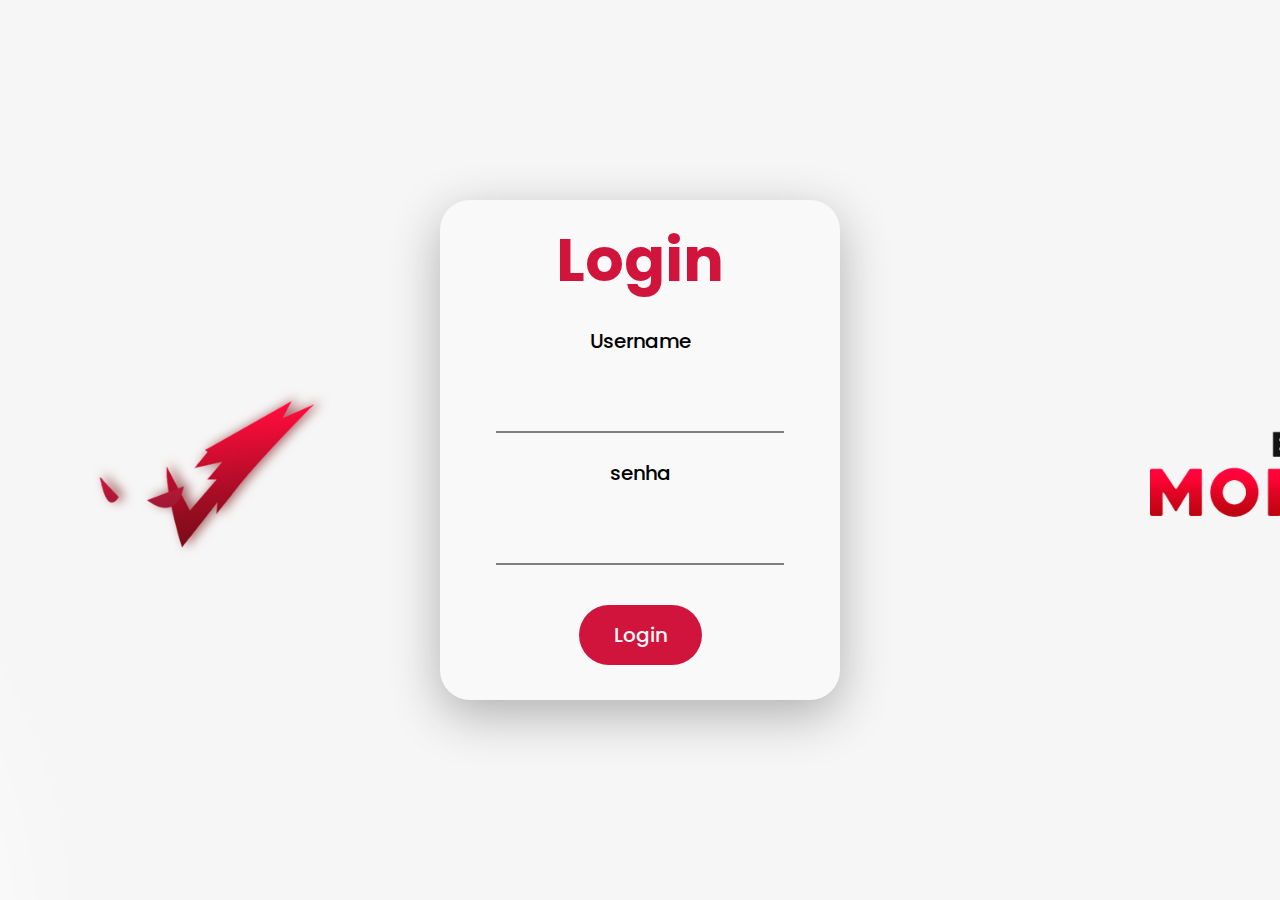
<file: apiWebQuest/src/main/resources/static/index.html>
<!DOCTYPE html>
<html lang="en">
<head>
    <meta charset="UTF-8">
    <meta name="viewport" content="width=device-width, initial-scale=1.0">
    <link href="https://cdn.jsdelivr.net/npm/bootstrap@5.3.2/dist/css/bootstrap.min.css" rel="stylesheet" integrity="sha384-T3c6CoIi6uLrA9TneNEoa7RxnatzjcDSCmG1MXxSR1GAsXEV/Dwwykc2MPK8M2HN" crossorigin="anonymous">
    <link rel="stylesheet" href="./css/index.css">
    <title>Login</title>
</head>
<body>
    <div class="main">
        <div class="login-box">
            <div class="title">
                <h3>Login</h3>
            </div>
            <div class="form">
                <form action="">
                    <label for="">Username</label><br>
                    <input id="username" type="text"><br>
    
                    <label for="">senha</label><br>
                    <input id="password" type="password">
                </form>
            </div>
            <button id="login">Login</button>
        </div>
    </div>
</body>
<script src="./js/script.js"></script>
</html>
</file>
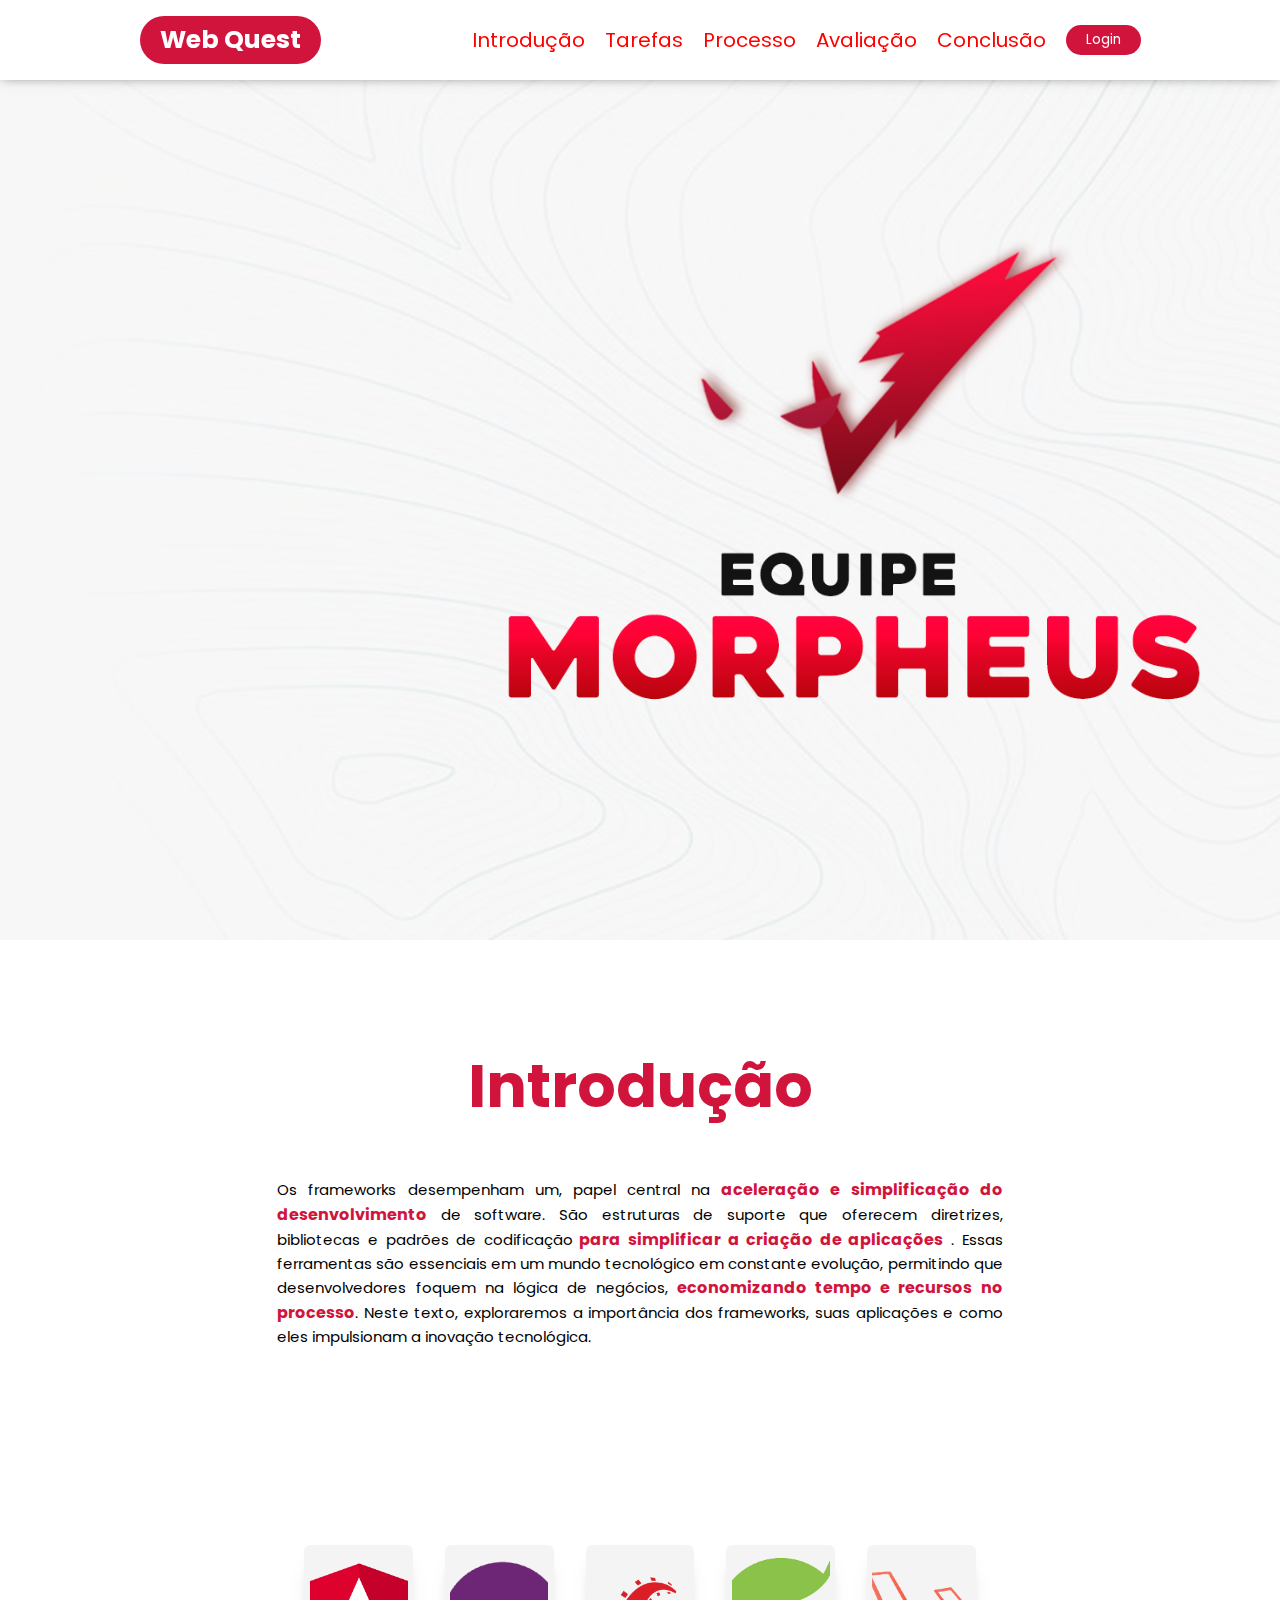
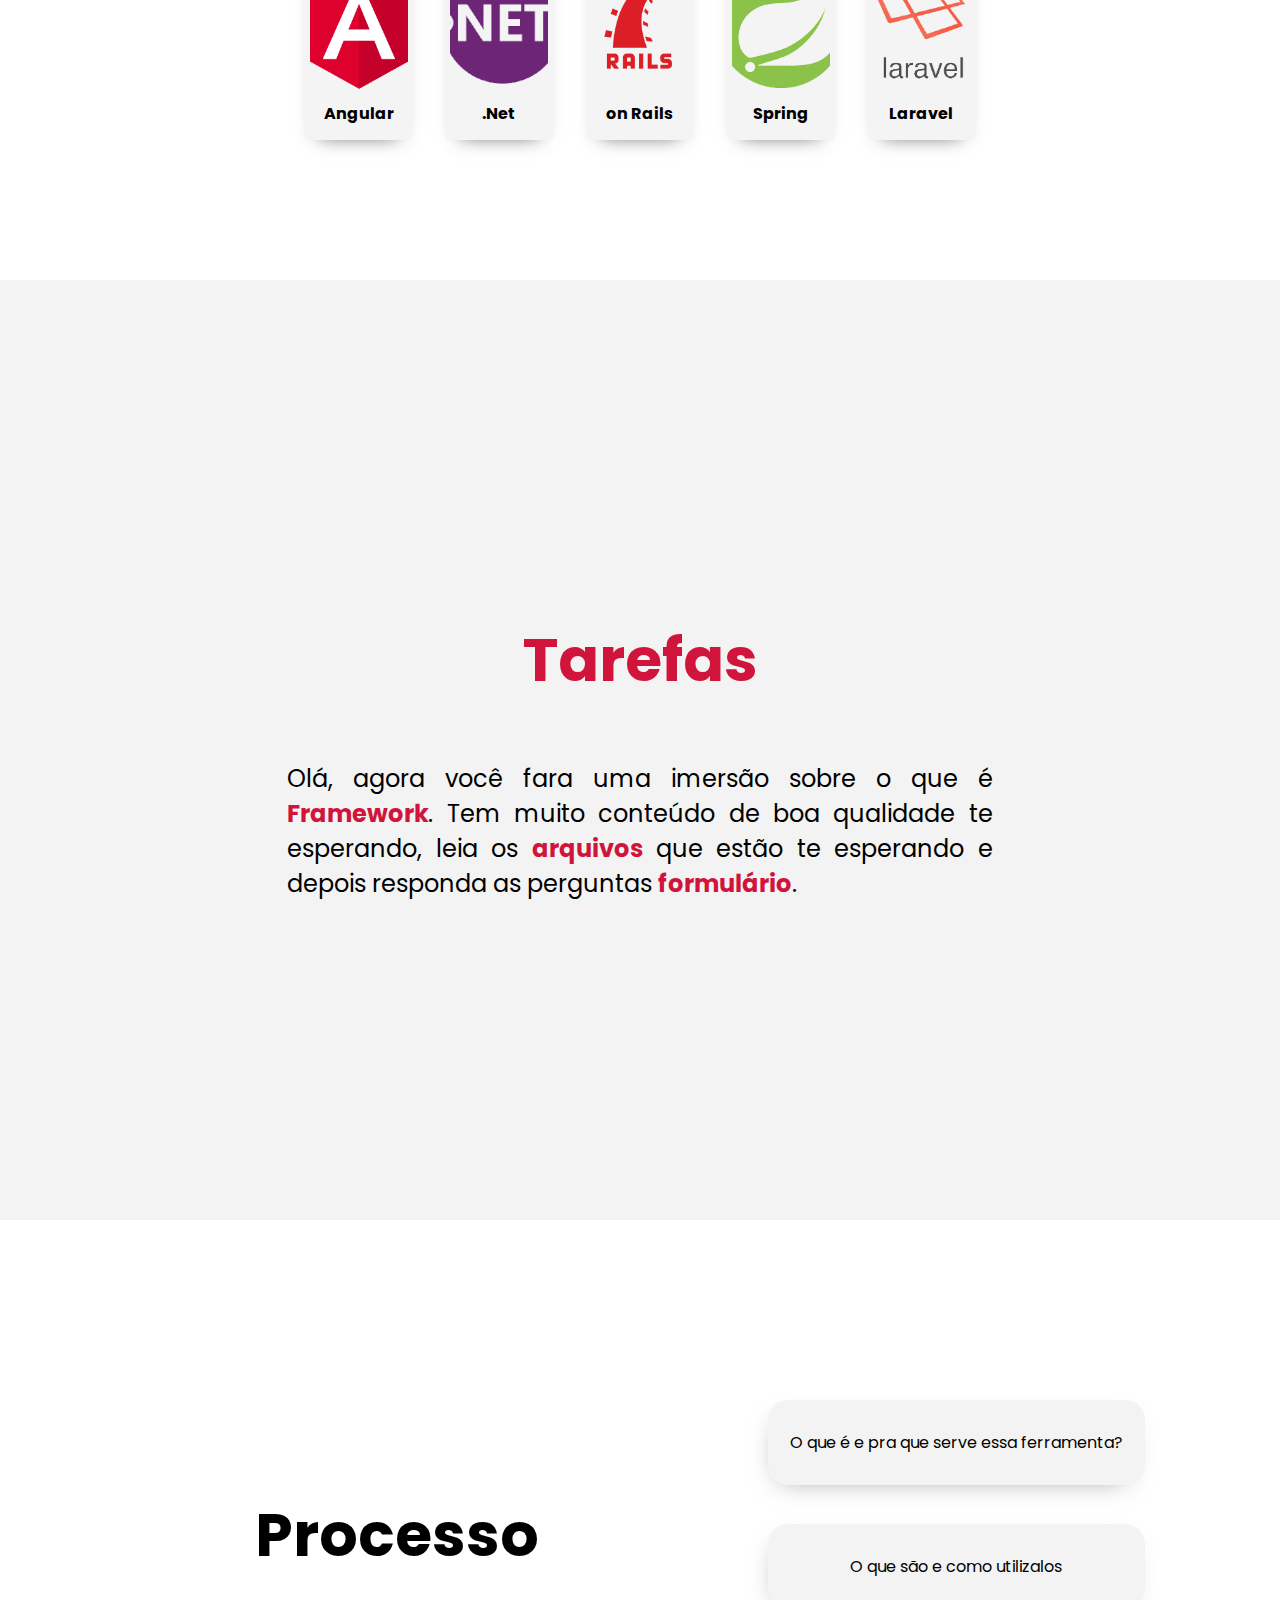
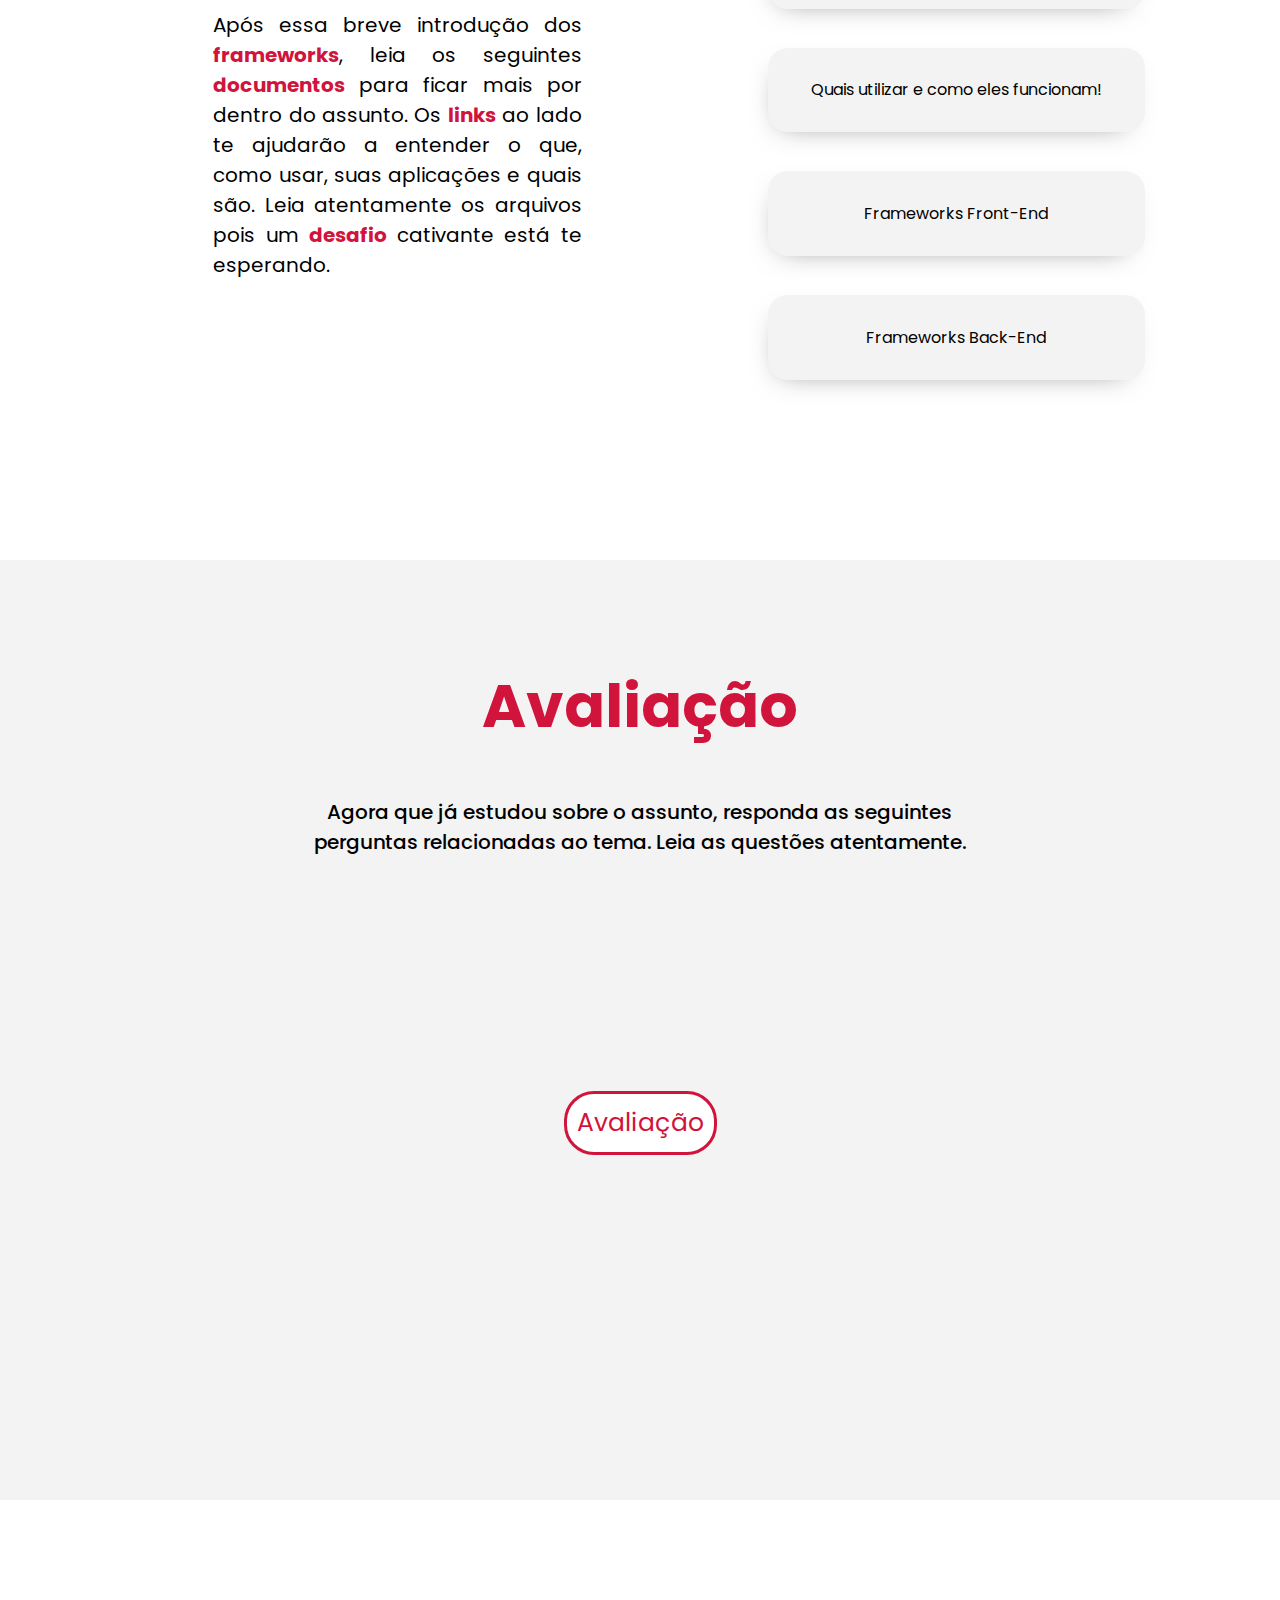
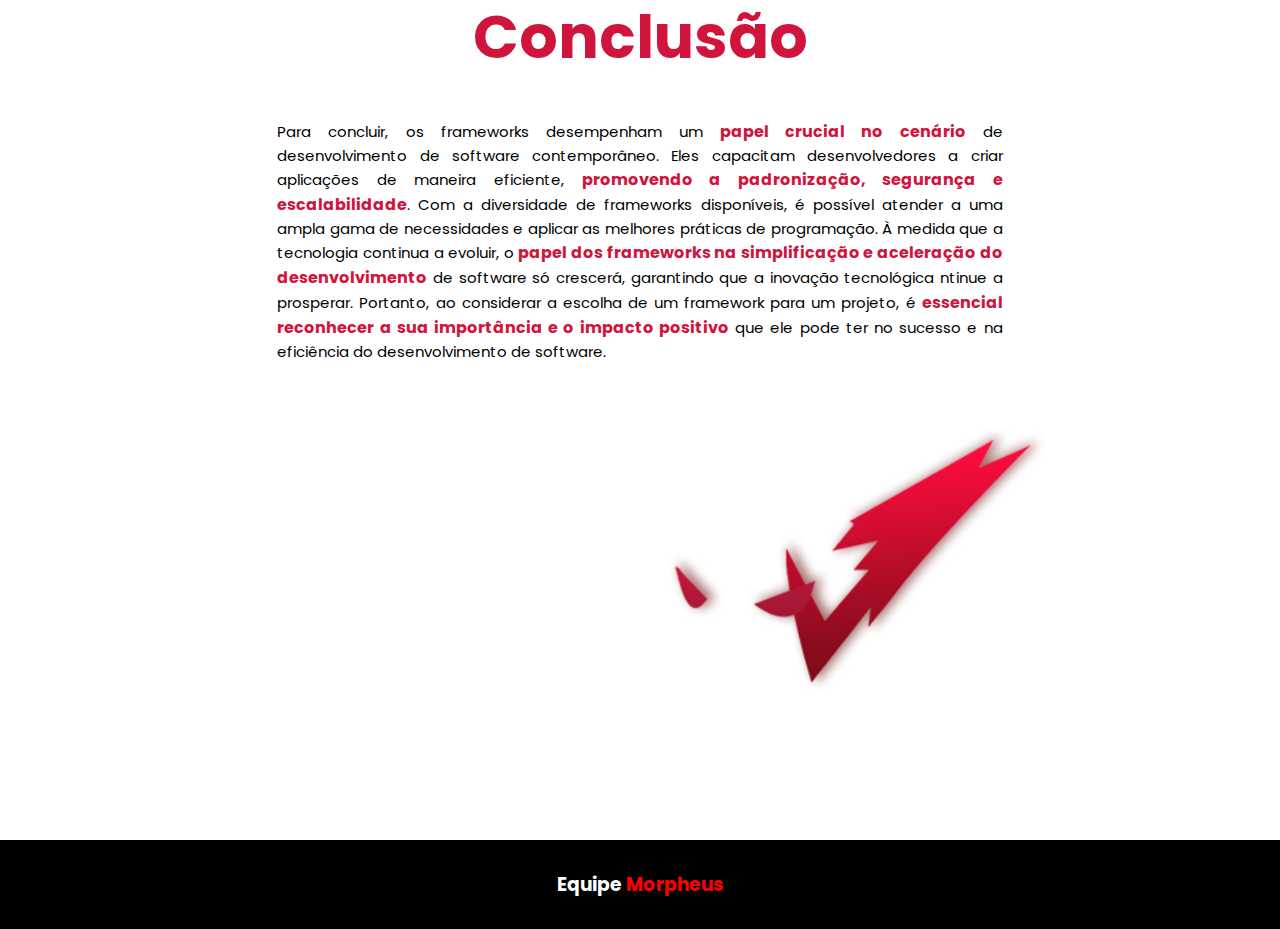
<file: apiWebQuest/src/main/resources/static/html/main.html>
<!DOCTYPE html>
<html lang="pt-BR">
<head>
    <meta charset="UTF-8">
    <meta name="viewport" content="width=device-width, initial-scale=1.0">
    <link rel="stylesheet" href="../css/style.css">
    <title>Meu Site</title>
</head>
<body>
    <div class="questionario">
        <div class="ready-div">
            <h1>Está preparado?</h1>
            <h3>Após iniciar você não poderá refaze-la!</h3>
            <button id="init">Iniciar avaliação</button>
        </div>

        <div id="question-container">
            <div class="questao">
                <h2 id="question"></h2>
            </div>
            <div class="questoes">
                <div id="answers"></div>
            </div>
            
        </div>
        <div id="result-container">
            <h2>Resultado:</h2>
            <p id="result"></p>
            <button id="finish">Finalizar avaliação</button>
        </div>
    </div>
    <header>
        <div class="header-content">
            <div id="header-content-text">
                <h3 id="mainTitle">Web Quest</h3>
            </div>
            <div id="header-content-link">
                <a href="#introducao">Introdução</a>
                <a href="#tarefas">Tarefas</a>
                <a href="#processo">Processo</a>
                <a id="aval" href="#avaliacao">Avaliação</a>
                <a href="#conclusao">Conclusão</a>
                <button id="button_login">Login</button>  
            </div>  
        </div>
    </header>

    <main> 
        
        <section class="scroll-section" id="section1">
        </section>
        <div id="introducao"></div>
        <section class="scroll-section" id="section2">
           
            <div class="section_content">
                <div class="title_section_content">                
                    <h1>Introdução </h1>  
                </div>
                <div class="text_section_content">
                    Os frameworks desempenham um, papel central na <b>aceleração e simplificação do desenvolvimento</b> de 
                    software. São estruturas de suporte que oferecem diretrizes, bibliotecas e padrões de codificação<b> para 
                        simplificar a criação de aplicações</b> . Essas ferramentas são essenciais em um mundo tecnológico em constante
                     evolução, permitindo que desenvolvedores foquem na lógica de negócios,<b> economizando tempo e recursos no
                        processo</b>. Neste texto, exploraremos a importância dos frameworks, suas aplicações e como eles impulsionam
                       a inovação tecnológica.
                </div>
                <div class="div_card_section_content">
                    <div class="card_section_content">
                        <div class="top-card-1">
                        </div>
                        <div class="bot-card">
                            <h3 class="title-card">Angular</h3>
                        </div>
                    </div>
                    <div class="card_section_content">
                        <div class="top-card-2">
                        </div>
                        <div class="bot-card">
                            <h3 class="title-card">.Net</h3>
                        </div>
                    </div>
                    <div class="card_section_content">
                        <div class="top-card-3">
                        </div>
                        <div class="bot-card">
                            <h3 class="title-card">on Rails</h3>
                        </div>
                    </div>
                    <div class="card_section_content">
                        <div class="top-card-4">
                        </div>
                        <div class="bot-card">
                            <h3 class="title-card">Spring</h3>
                        </div>
                    </div>
                    <div class="card_section_content">
                        <div class="top-card-5">
                        </div>
                        <div class="bot-card">
                            <h3 class="title-card">Laravel</h3>
                        </div>
                    </div>
                </div>
            </div>
        </section>

        <div id="tarefas"></div>

        <section class="scroll-section" id="section4">
            <div class="section_content" id="sec-cnt-01">
                <div class="title_section_content">
                    <h1>Tarefas</h1>
                </div>
               <div class="call-to-act-tarefa">
                <h2>
                    Olá, agora você fara uma imersão sobre o que é <span class="span-tarefa">Framework</span>. Tem muito conteúdo de boa qualidade te 
                    esperando, leia os <span class="span-tarefa">arquivos</span>  que estão te esperando e depois responda as perguntas <span class="span-tarefa">formulário</span>.
                </h2>
               </div>
            </div>
        </section>
        <div id="processo"></div>
        <section class="scroll-section" id="section3">
            
            <div class="section_content1" id="sec-cnt-02">
                <div class="title_section_content1">
                    
                    <h1>Processo</h1>

                    <div class="text_section_content1" id="txt-sec-cnt01">
                        Após essa breve introdução dos <span class="span-pro">frameworks</span>, leia os seguintes <span class="span-pro">documentos</span> para ficar mais por dentro do assunto. Os <span class="span-pro">links</span> ao lado te ajudarão a entender o que, como usar, suas aplicações e quais são. Leia atentamente os arquivos pois um <span class="span-pro">desafio</span> cativante está te esperando.                </div>                </div>
                    <div class="div_link_section_content1">
                        
                        
                        <div class="link_section_content1">
                            <a href="https://www.alura.com.br/artigos/framework-o-que-e-pra-que-serve-essa-ferramenta" target="_blank"> O que é e pra que serve essa ferramenta?</a>
                        </div>
                        <div class="link_section_content1">
                            <a href="https://blog.casadodesenvolvedor.com.br/frameworks/" target="_blank">O que são e como utilizalos</a>
                        </div>
                        <div class="link_section_content1">
                            <a href="https://www.hostgator.com.br/blog/frameworks-na-programacao/" target="_blank">Quais utilizar e como eles funcionam!</a>
                        </div>
                        <div class="link_section_content1">
                            <a href="https://awari.com.br/as-melhores-frameworks-frontend-de-2022/#:~:text=Frameworks%20frontend%20s%C3%A3o%20conjuntos%20de,de%20usu%C3%A1rio%20interativas%20e%20responsivas." target="_blank">Frameworks Front-End</a>
                        </div>
                        <div class="link_section_content1">
                            <a href="https://awari.com.br/os-5-melhores-frameworks-de-backend-para-desenvolvimento-rapido/" target="_blank">Frameworks Back-End</a>
                        </div>
                        
                        
                </div>
            </div>
        </section>
        <div id="avaliacao"></div>
        <section class="scroll-section" id="section4">
            <div class="section_content">
                <div class="title_section_content">
                    <h1>Avaliação</h1>
                </div>
                <div class="text_section_content">
                    <h3 id="text">
                        Agora que já estudou sobre o assunto, responda as seguintes perguntas relacionadas ao tema. Leia as questões atentamente.
                    </h3>
                </div>
                <button id="button_avaliacao">Avaliação</button>
            </div>
        </section>
        <div id="conclusao"></div>
        <section class="scroll-section" id="section5">
            
                <div class="section_content">
                    <div class="title_section_content">
                        <h1> Conclusão</h1>
                    </div>
                    <div id="conclusao" class="text_section_content">
                        Para concluir, os frameworks desempenham um <b>papel crucial no cenário</b> de 
                        desenvolvimento de software contemporâneo. Eles capacitam desenvolvedores a criar 
                        aplicações de maneira eficiente, <b>promovendo a padronização, segurança e escalabilidade</b>.
                        Com a diversidade de frameworks disponíveis, é possível atender a uma ampla gama de 
                        necessidades e aplicar as melhores práticas de programação. À medida que a tecnologia 
                        continua a evoluir, o <b>papel dos frameworks na simplificação e aceleração do 
                        desenvolvimento</b> de software só crescerá, garantindo que a inovação tecnológica 
                        ntinue a prosperar. Portanto, ao considerar a escolha de um framework para um 
                        projeto, é <b>essencial reconhecer a sua importância e o impacto positivo</b> que ele pode 
                        ter no sucesso e na eficiência do desenvolvimento de software.
                    </div>

        </section>
        
    </main>
    <footer>
        <h3 background-color="white">
            <span id="span01">Equipe</span>  
            <span id="span02">Morpheus</span>  
        </h3>
    </footer>
    
    <script src="../js/rolagem.js" type="module"></script>
</body>
</html>
</file>
<file: apiWebQuest/src/main/resources/static/css/index.css>
@import url('https://fonts.googleapis.com/css2?family=Poppins:wght@500;700&display=swap');

* {
    margin: 0;
    padding: 0;
    box-sizing: border-box;
    font-family: 'Poppins', sans-serif;
}

body {
    width: 100vw;
    height: 100vh;
}

.main{
    width: 100vw;
    height: 100vh;
    background-image: url("../img/bgLogin.png");
    background-size: cover;
    
    display: flex;
    justify-content: center;
    align-items: center;
}

.login-box{
    display: flex;
    flex-direction: column;
    justify-content: space-evenly;
    align-items: center;
    width: 400px;
    height: 500px;
    background-color: rgb(249, 249, 249);
    box-shadow: 0px 15px 50px 0px rgb(176, 176, 176);
    border-radius: 30px;
}

.title{
    display: flex;
    align-items: center;
    justify-content: center;
    width: 95%;
    height: 10%;
}

.title h3{
    color: rgba(209,20,60,1);
    font-size: 60px;
    font-weight: 700;
}

.form{
    display: flex;
    flex-direction: column;
    justify-content: center;
    align-items: center;
    width: 95%;
    height: 50%;
}

form{
    display: flex;
    flex-direction: column;
    justify-content: center;
    align-items: center;
    width: 95%;
}

label{
    font-size: 20px;
    font-weight: 500;    
}

input[type="text"], [type="password"]{
   padding: 10px;
   width: 80%;
   border: none;
   border-bottom: 2px solid gray;
   background-color: rgb(249, 249, 249);
   font-size: 20px;
   font-weight: 500;    
}

#login{
    padding: 15px 35px;
    font-size: 20px;
    font-weight: 500;  
    border-radius: 30px;
    border: none;
    background: rgb(209,20,60);
    background-color: linear-gradient(299deg, rgba(209,20,60,1) 0%, rgba(114,20,33,1) 100%);
    color: rgb(249, 249, 249);
}

#login:hover{
    border: 1px solid red;
    background-color: rgb(249, 249, 249);
    color: red;
}
</file>
<file: apiWebQuest/src/main/resources/static/css/style.css>
@import url('https://fonts.googleapis.com/css2?family=Poppins:wght@500&display=swap');
@import url('https://fonts.googleapis.com/css2?family=Poppins:ital,wght@0,700;1,400&display=swap');
* {
    margin: 0;
    padding: 0;
    font-family: poppins;
    overflow-x: hidden;
}

header {
    background-color: #ffffff;
    color: #ffffff;
    text-align: center;
    height:80px;
    width: 100vw;
    align-items: center;
    display: flex;
    flex-direction: row;
    flex-wrap: wrap;
    justify-content: center;
    position: fixed;
    box-shadow: 0px -3px 13px -2px rgba(0,0,0,0.75);
    -webkit-box-shadow: 0px -3px 13px -2px rgba(0,0,0,0.75);
    -moz-box-shadow: 0px -3px 13px -2px rgba(0,0,0,0.75);
}

.header-content{
    width: 90%;
    height: 70px;   
    flex-direction: row;
    display: flex;
    justify-content: space-around;
    position: fixed;   
}

#mainTitle{
    font-size: 25px;
    padding: 5px 20px;
    background-color: rgb(209,20,60);
    color: rgb(255, 255, 255);
    border-radius: 30px;
}

#header-content-text{
    display: flex;
    align-items: center;
    color: black;
    font-family: poppins;
    font-size:45px;
    
    
}

#header-content-link{
    color: black;
    font-family: poppins;
    font-size:40px;
    align-items: center;
    justify-content: center;
    display: flex;
    gap: 20px;
    
}

a{
    text-decoration: none;
    color: red;
    font-size: 20px;
}
a:hover {
    text-decoration: underline;
    color: black;
   }
main {
    display: flex;
    flex-direction: column;
}

.scroll-section {
    flex: 1;
    min-height: 100vh; 
    padding: 20px;
    display: flex;
    justify-content: center;
    align-items: center;
    
}

#section1{
    background-color: rgb(255, 255, 255);
    background-image: url("../img/mainTrabai.png");
    background-size: cover;
}

#section2{
    background-color: rgb(255, 255, 255);
}

#section3{
    background-color: rgb(255, 255, 255);
}

#section4{
    display: flex;
    flex-direction: column;
    justify-content: space-evenly;
    background-color: white;
    background-color: rgb(243,243,243);
}

#section5{
    background-color: rgb(255, 255, 255);
    background-image: url("../img/concTrabai.png");
    background-size: cover;
}

.section_content{
    height: 90vh;
    width: 65%;
    display: flex;
    flex-direction: column;
    text-align: center;
    align-items: center;
}

#button_login{
    text-decoration: none;
    padding: 5px 20px;
    background-color: rgb(209,20,60);
    color: rgb(255, 255, 255);
    border: none;
    border-radius: 30px;
}

#button_login:hover{
    cursor: pointer;
}


.title_section_content{
    height: 20%;
    width: 100%;
    display: flex;
    flex-direction: column;
    justify-content: center;
    text-align: center;
    align-items: center;
    color: black;
    font-size: 30px;
}

.title_section_content h1 {
color: rgb(209,20,60);
}

b {
    color: rgb(209,20,60);
    font-size: 16px;
}
.text_section_content{
    height: 35%;
    width: 90%;
    padding: 10px;
    color: black;
    text-align: justify;
    font-size: 15px;
    
}

.div_card_section_content{
    height: 40%;
    width: 90%;
    padding: 10px; 
    display: flex;
    flex-direction: row;
    justify-content: space-evenly;
    align-items: center;
    gap: 5px;
}

.card_section_content{
    display: flex;
    flex-direction: column;
    align-items: center;
    height: 60%;
    width: 15%;
    background-color: rgb(244, 244, 244);
    border-radius: 6px;
    overflow-y: none;
    box-shadow: 0px 10px 19px -15px rgba(0,0,0,0.75);
    -webkit-box-shadow: 0px 10px 19px -15px rgba(0,0,0,0.75);
    -moz-box-shadow: 0px 10px 19px -15px rgba(0,0,0,0.75);
}

.top-card-1{
    height: 80%;
    width: 90%;
    background-image: url("../img/angularLogo.png");
    background-size: cover;
    background-position: center;
}

.top-card-2{
    height: 80%;
    width: 90%;
    background-image: url("../img/dotNet.png");
    background-size: cover;
    background-position: center;

}

.top-card-3{
    height: 80%;
    width: 90%;
    background-image: url("../img/rails.png");
    background-size: cover;
    background-position: center;

}

.top-card-4{
    height: 80%;
    width: 90%;
    background-image: url("../img/spring.png");
    background-size: cover;
    background-position: center;

}

.top-card-5{
    height: 80%;
    width: 90%;
    background-image: url("../img/laravel.png");
    background-size: cover;
    background-position: center;

}

.card_section_content:hover{
    transform: scale(1.25);
    transition: .6s;
}

.bot-card{
    height: 20%;
}
.bot-card  h3{
    font-size: 1em;
}
/* */
/*TAREFA */ 
/* */
.section_content1{
    height: 90vh;
    width: 65%;
    display: flex;
    flex-direction: row;
    text-align: center;
    align-items: center;
    gap: 10px;
}

#sec-cnt-01{
    display: flex;
    justify-content: center;
}

#sec-cnt-01 h2, .call-to-act-tarefa{
    margin: 10px;
    font-weight: 400;
}

.call-to-act-tarefa{
    width: 90%;
    border: 1px solis white;
}

.span-tarefa{
    font-weight: 700;
    color: rgb(209,20,60);
}

.call-to-act-tarefa h2{
   color: black;
   text-align: justify;
}


.title_section_content1{
    height: 80%;
    width: 55%;
    display: flex;
    flex-direction: column;
    justify-content: center;
    text-align: center;
    align-items: center;
    color: black;
    font-size: 30px; 
}

.title_section_content1 *{
    margin-top: 10px;
    margin-bottom: 10px;
}

.text_section_content1{
    
    padding: 10px;
    color: rgb(0, 0, 0);
    text-align: justify;
    font-size: 15px;
    
}
.div_link_section_content1{
    height: 80%;
    width: 40%;
    padding: 10px; 
    display: flex;
    flex-direction: column;
    justify-content: space-evenly;
    align-items: center;
    gap: 5px;
    background-color: none;
    border-radius: 10px;
}
.link_section_content1 a {
    font-size: px;
    color: #000000;
    overflow-y: hidden;

}

.link_section_content1{
    height: 10%;
    width: 80%;
    background-color: rgb(243,243,243);
    box-shadow: -4px 9px 28px -17px rgba(0,0,0,0.51);
    -webkit-box-shadow: -4px 9px 28px -17px rgba(0,0,0,0.51);
    -moz-box-shadow: -4px 9px 28px -17px rgba(0,0,0,0.51);
    border-radius: 20px;   
    display: flex;
    align-items: center;
    justify-content: center;
    text-align: center;
    padding: 10px; 

}

.link_section_content1 a{
    font-size: 1em;
}

#sec-cnt-02{
    width: 90%;
    display: flex;
    justify-content: space-evenly;
}

.span-pro{
    font-weight: 700;
    color: rgb(209,20,60);
}

#txt-sec-cnt01{
    font-weight: 400;
    font-size: 20px;
    width: 60%;
}

#conclusao{
   width: 90%;
   height: 90%;
    
}

#text{
    color: black;
    font-weight: 500;
    font-size: 20px;
    text-align: center;
}
#button_avaliacao{
    border-radius: 30px;
    border: none;
    font-size: 25px;
    padding: 10px;
    color: rgb(209,20,60);
    border: 3px solid rgb(209,20,60);
    background-color: #fff;
}

#button_avaliacao:hover{
    color: #fff;
    background-color: rgb(209,20,60);
    border: 1px solid white;
    cursor: pointer;
    transform: scale(1.25);
    transition: .6s;
    box-shadow: 0px 5px 26px -14px rgba(0,0,0,0.75);
    -webkit-box-shadow: 0px 5px 26px -14px rgba(0,0,0,0.75);
    -moz-box-shadow: 0px 5px 26px -14px rgba(0,0,0,0.75);
}

.imgCard{
    height: 50%;
    width: 50%;
}

footer{
    display: flex;
    justify-content: center;
    align-items: center;
    padding: 30px 0;
    width: 100%;
    background-color: black;
}

#span01{
    color: white;
}

#span02{
    color: red;
}


/* nao coloca nada depois daqui*/

.questionario{
    display: none;
    z-index: 999;
    position: fixed;
    top: 14%;
    left: 9%;
    width: 80vw;
    height: 80vh;
    align-items: center;
    justify-content: space-evenly;
    flex-direction: column;
    background: rgb(255,37,0);
    background: radial-gradient(circle, rgba(255,37,0,1) 0%, rgba(140,0,0,1) 100%);
    border: 1px solid black;
    border-radius: 30px;
}

.ready-div {
    display: flex;
    flex-direction: column;
    align-items: center;
    justify-content: center;
    width: 80%;
    height: 80%;
    color: #fff;
}

.ready-div * {
   margin-bottom: 50px;
}

#close {
    display: none;
}

#init{
    border-radius: 30px;
    border: none;
    font-size: 25px;
    padding: 10px;
}

#finish{
    display: block;
    border-radius: 30px;
    border: none;
    font-size: 25px;
    padding: 10px;
    margin-top: 30px;
}

#question-container{
    display: none;
    flex-direction: column;
    justify-content: space-evenly;
    width: 80%;
    height: 80%;
}

#result-container {
    display: none;
    flex-direction: column;
    justify-content: center;
    align-items: center;
    width: 80%;
    height: 80%;
    color: #fff;

}

#result-container h2{
    color: #fff;
    font-size: 80px;
}

#result {
    font-size: 20px;
}

#question {
    color: #fff;
    width: 80%;
}

#answers {
    display: flex;
    flex-direction: column;
    width: 100%;
}

#btnAlt{
    font-size: 20px;
    padding: 10px;
    margin: 5px;
}
</file>
